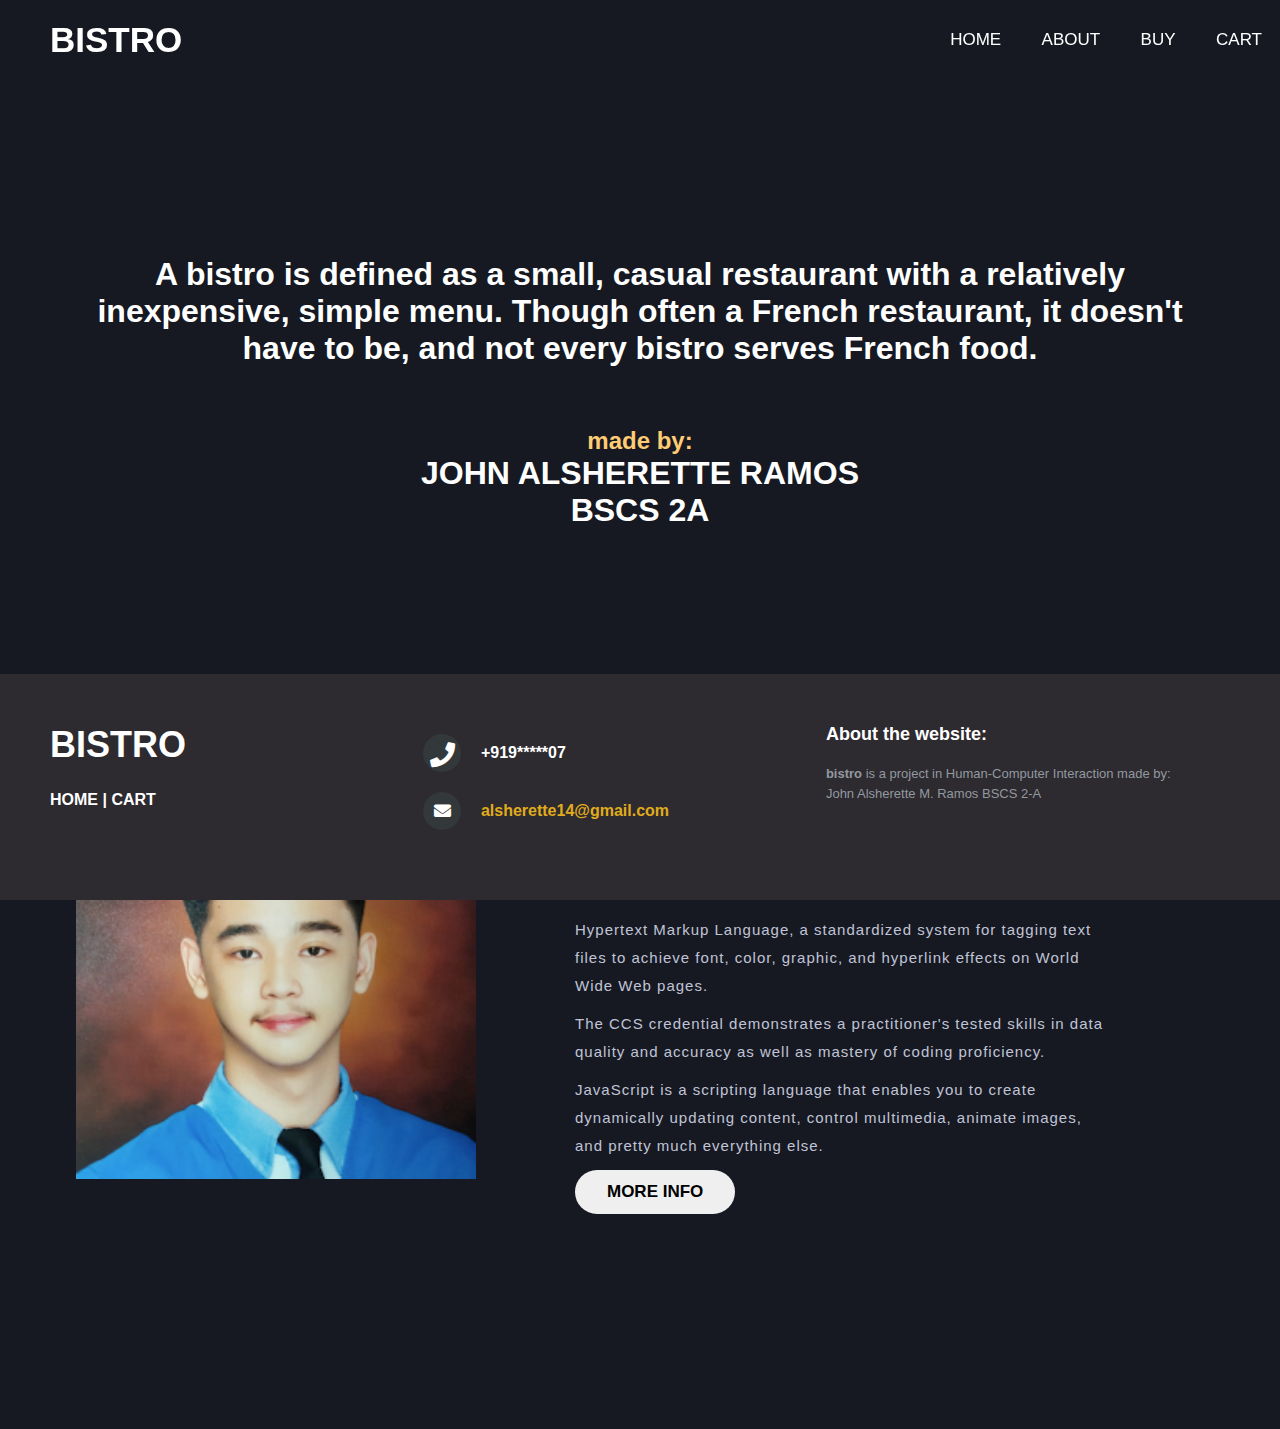
<file: ABOUT.html>
<!DOCTYPE html>
<html lang="en" dir="ltr">

<head>
  
	<meta charset="utf-8">
	<title>HCI</title>
	<meta name="viewport" content="width=device-width, initial-scale=1.0">
	<link rel="stylesheet" href="css/about.css">
	<link rel="stylesheet" href="css/style.css">
	<link rel="stylesheet" href="https://cdnjs.cloudflare.com/ajax/libs/font-awesome/5.15.3/css/all.min.css"/>
  
</head>
  
<body>
  
		<nav>
			<input type="checkbox" id="check">
			<label for="check" class="checkbtn">
			<i class="fas fa-bars"></i>
			</label>
			<label class="logo">BISTRO</label>
			<ul>
				<li><a href="index.html">HOME</a></li>
				<li><a href="#">ABOUT</a></li>
				<li><a href="#">BUY</a> 
				<ul class="dropdown">
						<li><a href="desserts.html">desserts</a></li>
						<li><a href="dishes.html">dishes</a></li>
						<li><a href="drinks.html">drinks</a></li>
						<li><a href="specials.html">specials</a></li>
					</ul>
				</li>
				<li><a href="CART.html">CART</a></li>
			</ul>
		</nav>
		
		<div  class="bistro">			
			<h1>A bistro is defined as a small, casual restaurant with a relatively inexpensive, simple menu. Though often a French restaurant, it doesn't have to be, and not every bistro serves French food.</h1>
			<h2> made by:</h2>
			<h1> JOHN ALSHERETTE RAMOS</h1>
			<h1> BSCS 2A</h1>
		</div>
	
	<section class="about">
		
		<div class="about-content">
			<img src="images/me.png">
			<div class="about-text">
			<h1>ABOUT ME?</h1>
			<h5>DEVELOPER & DESIGNER</h5>
			<p>Hypertext Markup Language, a standardized system for tagging text files to achieve font, color, graphic, and hyperlink effects on World Wide Web pages.</p>
			<p>The CCS credential demonstrates a practitioner's tested skills in data quality and accuracy as well as mastery of coding proficiency.</p>
			<p>JavaScript is a scripting language that enables you to create dynamically updating content, control multimedia, animate images, and pretty much everything else.</p>
			<a href="mailto:alsherette14@gmail.com">
			<button class="about-button" href="">MORE INFO</button>
			<a>
			</div>
		</div>
		
	</section>
	
    <footer class="footer-distributed">

        <div class="footer-left">
            <h3>BISTRO</h3>

            <p class="footer-links">
                <a href="index.html">HOME</a>
                |
                <a href="CART.html">CART</a>
            </p>

        </div>

        <div class="footer-center">
            <div>
                <i class="fa fa-phone"></i>
                <p>+919*****07</p>
            </div>
            <div>
                <i class="fa fa-envelope"></i>
                <p><a href="mailto:alsherette14@gmail.com">alsherette14@gmail.com</a></p>
            </div>
        </div>
        <div class="footer-right">
            <p class="footer-company-about">
                <span>About the website:</span>
                <strong>bistro</strong> is a project in Human-Computer Interaction made by: John Alsherette M. Ramos BSCS 2-A
            </p>
    </footer>
		
<script src="javascript/script.js"></script>

</body>
  
</html>
</file>
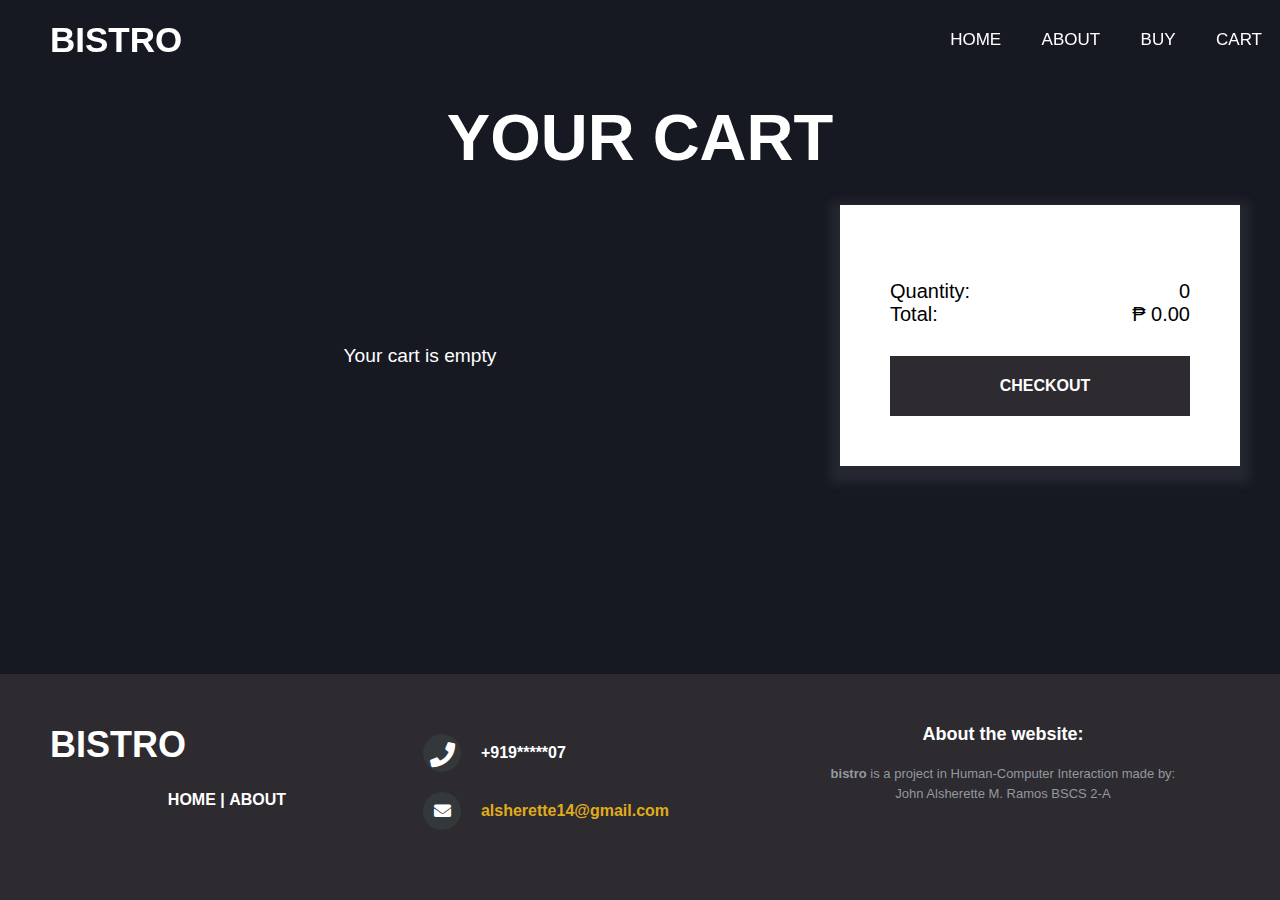
<file: CART.html>
<!DOCTYPE html>
<html lang="en" dir="ltr">

<head>
  
	<meta charset="utf-8">
	<title>HCI</title>
	<meta name="viewport" content="width=device-width, initial-scale=1.0">
	<link rel="stylesheet" href="css/cart.css">
	<link rel="stylesheet" href="css/style.css">
	<link rel="stylesheet" href="https://cdnjs.cloudflare.com/ajax/libs/font-awesome/5.15.3/css/all.min.css"/>
  
</head>
  
<body>
  
		<nav>
			<input type="checkbox" id="check">
			<label for="check" class="checkbtn">
			<i class="fas fa-bars"></i>
			</label>
			<label class="logo">BISTRO</label>
			<ul>
				<li><a href="index.html">HOME</a></li>
				<li><a href="ABOUT.html">ABOUT</a></li>
				<li><a href="#">BUY</a>					
				<ul class="dropdown">
						<li><a href="desserts.html">desserts</a></li>
						<li><a href="dishes.html">dishes</a></li>
						<li><a href="drinks.html">drinks</a></li>
						<li><a href="specials.html">specials</a></li>
					</ul>
				</li>
				<li><a href="#">CART</a></li>
			</ul>
		</nav>
		
<section>
  <h1>YOUR CART</h1>
  <div class="shopcart">
    <div id="left-bar">
    </div>
    <div class="right-bar" id="right-bar">
      <div class="cart-summary">
        <div class="summary-row">
          <p>Quantity:</p>
          <p id="count">0</p>
        </div>
        <div class="summary-row">
          <p>Total:</p>
          <p id="total">₱0.00</p>
        </div>
      </div>
      <a class="checkout-btn" onclick="myfunction(), delElement2()">
        <ion-icon name="cart-outline"></ion-icon>CHECKOUT
      </a>
    </div>
  </div>
</section>
    
    
    <script> 
  function myfunction() {
   alert("THANK YOU FOR BUYING!");
}
function delElement2(a) {
  cart.splice(a, 100);
  localStorage.setItem('cart', JSON.stringify(cart));
  displaycart();

}

</script>

	
    <footer class="footer-distributed">

        <div class="footer-left">
            <h3>BISTRO</h3>

            <p class="footer-links">
                <a href="index.html">HOME</a>
                |
                <a href="ABOUT.html">ABOUT</a>
            </p>

        </div>

        <div class="footer-center">
            <div>
                <i class="fa fa-phone"></i>
                <p>+919*****07</p>
            </div>
            <div>
                <i class="fa fa-envelope"></i>
                <p><a href="mailto:alsherette14@gmail.com">alsherette14@gmail.com</a></p>
            </div>
        </div>
        <div class="footer-right">
            <p class="footer-company-about">
                <span>About the website:</span>
                <strong>bistro</strong> is a project in Human-Computer Interaction made by: John Alsherette M. Ramos BSCS 2-A
            </p>
    </footer>
		
<script src="javascript/script.js"></script>
<script src="javascript/dishes.js"></script>
<script src="javascript/desserts.js"></script>
<script src="javascript/drinks.js"></script>
<script src="javascript/specials.js"></script>

</body>
  
</html>
</file>
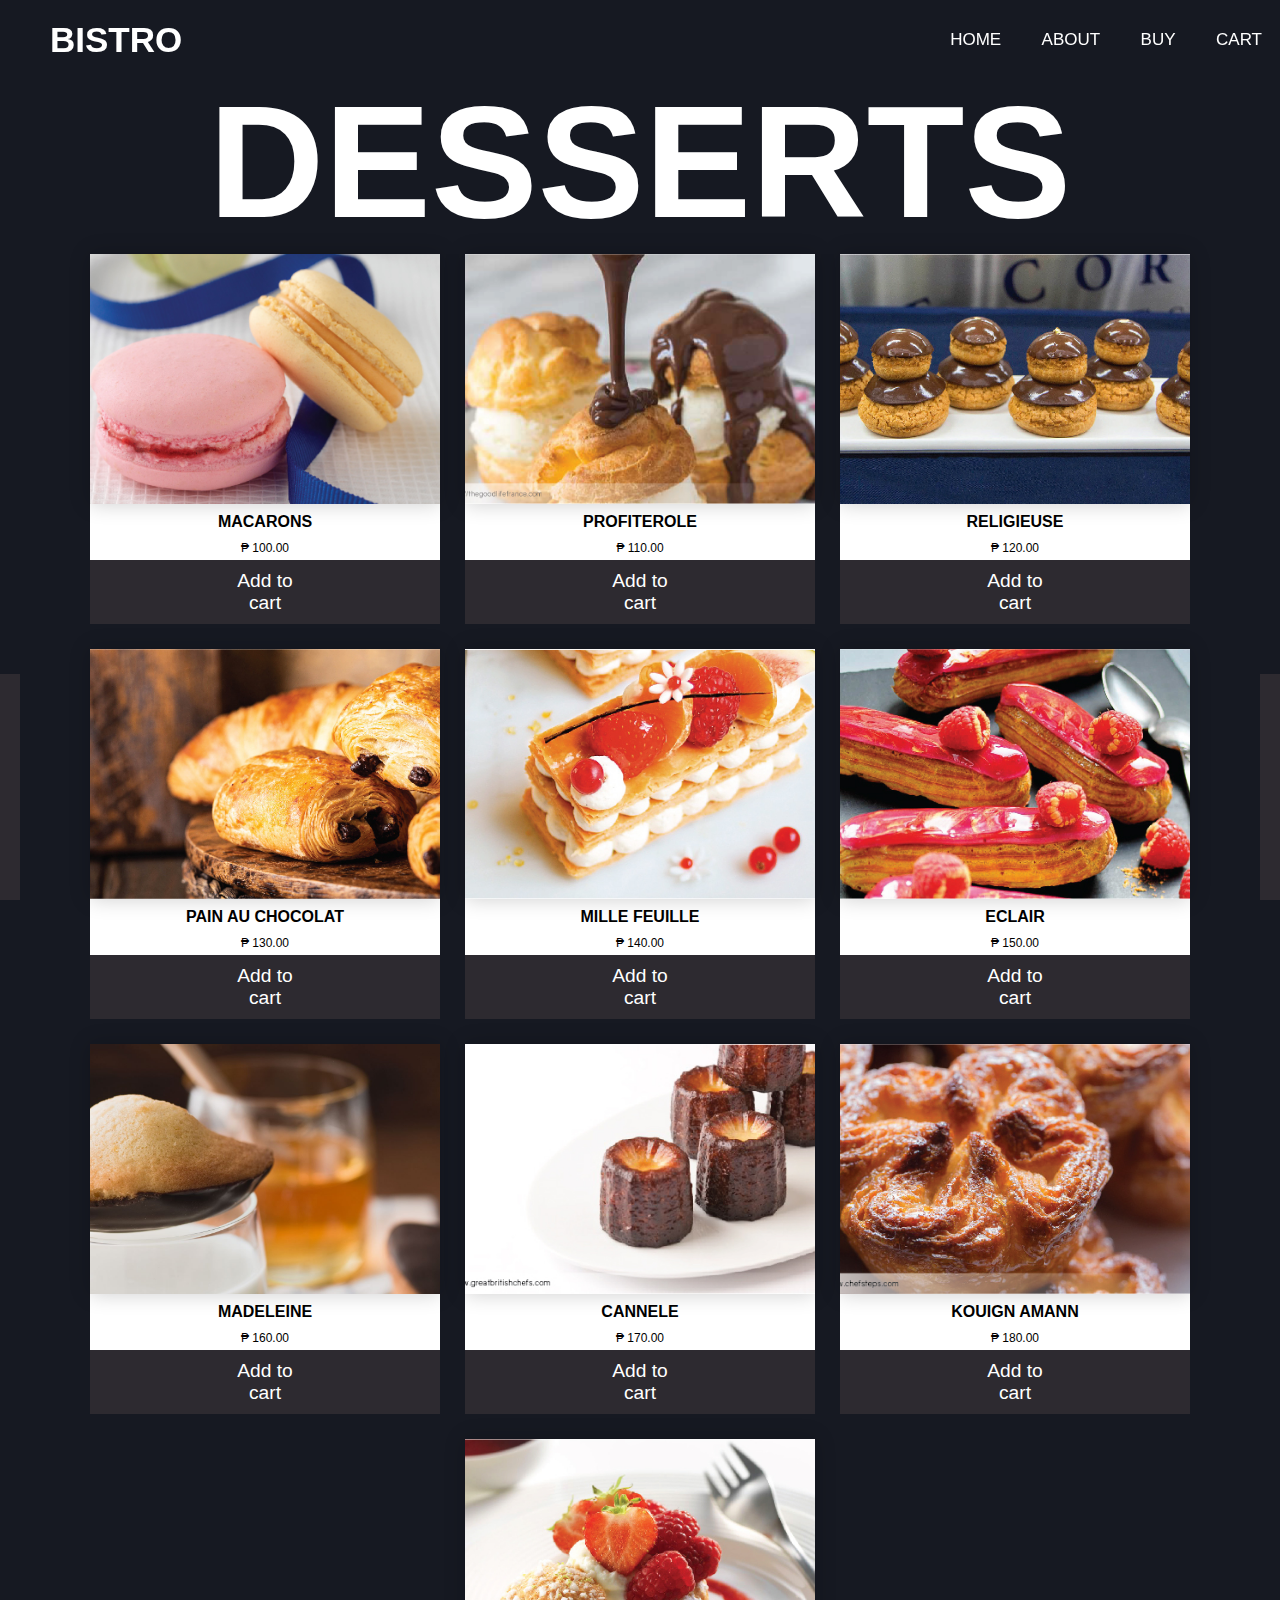
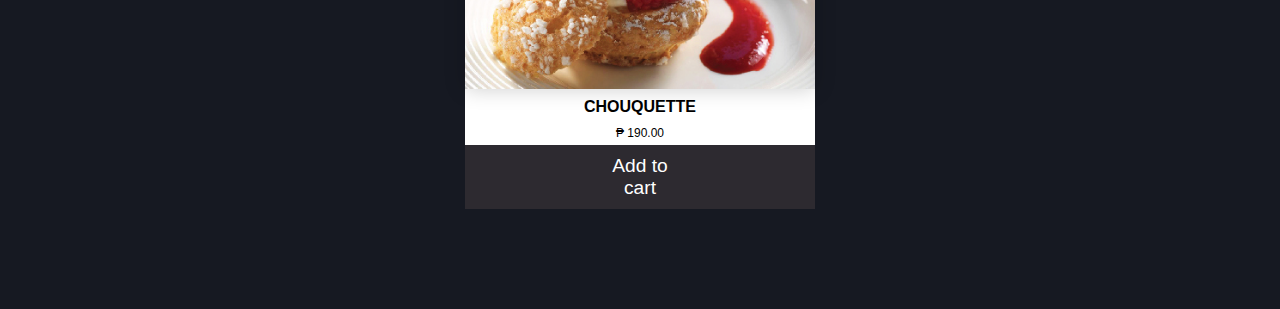
<file: desserts.html>
<!DOCTYPE html>
<html lang="en" dir="ltr">

<head>
  
	<meta charset="utf-8">
	<title>HCI</title>
	<meta name="viewport" content="width=device-width, initial-scale=1.0">
	<link rel="stylesheet" href="css/style.css">
	<link rel="stylesheet" href="css/shop.css">
	<link rel="stylesheet" href="https://cdnjs.cloudflare.com/ajax/libs/font-awesome/5.15.3/css/all.min.css"/>
  
</head>
  
<body class="buy">
	<header>
		<nav>
			<input type="checkbox" id="check">
			<label for="check" class="checkbtn">
			<i class="fas fa-bars"></i>
			</label>
			<label class="logo">BISTRO</label>
			<ul>
				<li><a href="index.html">HOME</a></li>
				<li><a href="ABOUT.html">ABOUT</a></li>
				<li><a href="#">BUY</a>
					<ul class="dropdown">
						<li><a href="#">desserts</a></li>
						<li><a href="dishes.html">dishes</a></li>
						<li><a href="drinks.html">drinks</a></li>
						<li><a href="specials.html">specials</a></li>
					</ul>
					</li>
				<li><a href="CART.html">CART</a></li>
			</ul>
		</nav>
	</header>
	
	 <section class="category">
			<div class="category-item"><h1>DESSERTS<h1></div>	 
        <section class="products">
            <section id="container">
			<script src="javascript/desserts.js"></script>
            </section>
        </section>

	<footer class="footer-distributed">

        <div class="footer-left">
            <h3>BISTRO</h3>

            <p class="footer-links">
                <a href="index.html">HOME</a>
                |
                <a href="ABOUT.html">ABOUT</a>
                |
                <a href="CART.html">CART</a>
            </p>

        </div>

        <div class="footer-center">
            <div>
                <i class="fa fa-phone"></i>
                <p>+919*****07</p>
            </div>
            <div>
                <i class="fa fa-envelope"></i>
                <p><a href="mailto:alsherette14@gmail.com">alsherette14@gmail.com</a></p>
            </div>
        </div>
        <div class="footer-right">
            <p class="footer-company-about">
                <span>About the website:</span>
                <strong>bistro</strong> is a project in Human-Computer Interaction made by: John Alsherette M. Ramos BSCS 2-A
            </p>
    </footer>

<script src="javascript/script.js"></script>

</body>
  
</html>
</file>
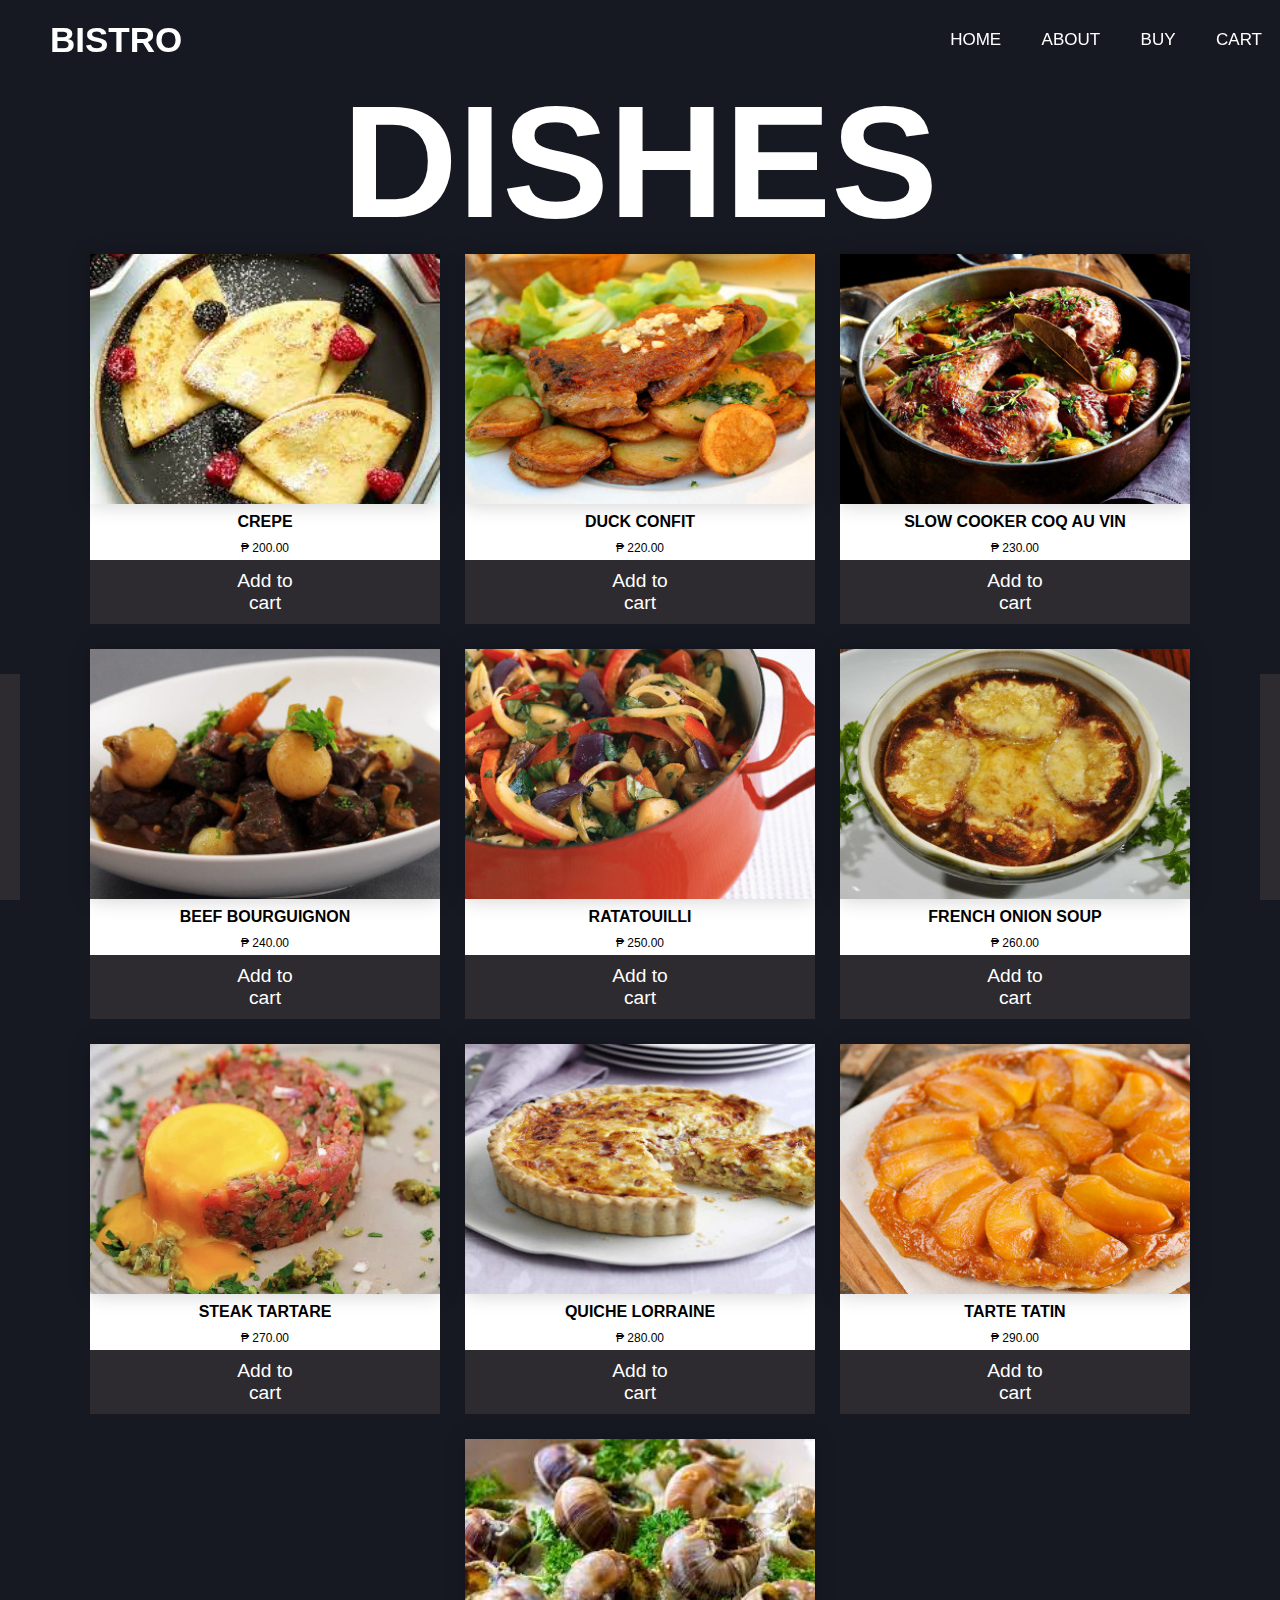
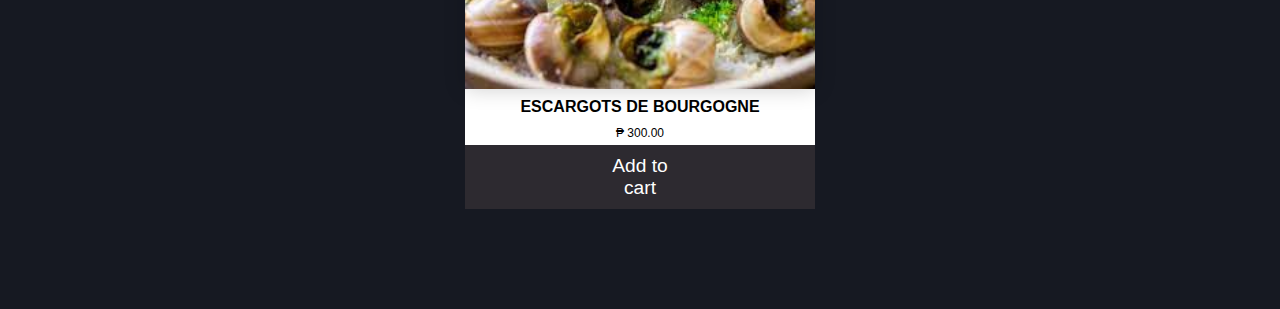
<file: dishes.html>
<!DOCTYPE html>
<html lang="en" dir="ltr">

<head>
  
	<meta charset="utf-8">
	<title>HCI</title>
	<meta name="viewport" content="width=device-width, initial-scale=1.0">
	<link rel="stylesheet" href="css/style.css">
	<link rel="stylesheet" href="css/shop.css">
	<link rel="stylesheet" href="https://cdnjs.cloudflare.com/ajax/libs/font-awesome/5.15.3/css/all.min.css"/>
  
</head>
  
<body class="buy">
	<header>
		<nav>
			<input type="checkbox" id="check">
			<label for="check" class="checkbtn">
			<i class="fas fa-bars"></i>
			</label>
			<label class="logo">BISTRO</label>
			<ul>
				<li><a href="index.html">HOME</a></li>
				<li><a href="ABOUT.html">ABOUT</a></li>
				<li><a href="#">BUY</a>
					<ul class="dropdown">
						<li><a href="desserts.html">desserts</a></li>
						<li><a href="#">dishes</a></li>
						<li><a href="drinks.html">drinks</a></li>
						<li><a href="specials.html">specials</a></li>
					</ul>
					</li>
				<li><a href="CART.html">CART</a></li>
			</ul>
		</nav>
	</header>
	
	 <section class="category">     
			<div class="category-item"><h1>DISHES<h1></div>	 
        <section class="products">
            <section id="container">
			<script src="javascript/dishes.js"></script>
            </section>
        </section>

	<footer class="footer-distributed">

        <div class="footer-left">
            <h3>BISTRO</h3>

            <p class="footer-links">
                <a href="index.html">HOME</a>
                |
                <a href="ABOUT.html">ABOUT</a>
                |
                <a href="CART.html">CART</a>
            </p>

        </div>

        <div class="footer-center">
            <div>
                <i class="fa fa-phone"></i>
                <p>+919*****07</p>
            </div>
            <div>
                <i class="fa fa-envelope"></i>
                <p><a href="mailto:alsherette14@gmail.com">alsherette14@gmail.com</a></p>
            </div>
        </div>
        <div class="footer-right">
            <p class="footer-company-about">
                <span>About the website:</span>
                <strong>bistro</strong> is a project in Human-Computer Interaction made by: John Alsherette M. Ramos BSCS 2-A
            </p>
    </footer>

<script src="javascript/script.js"></script>

</body>
  
</html>
</file>
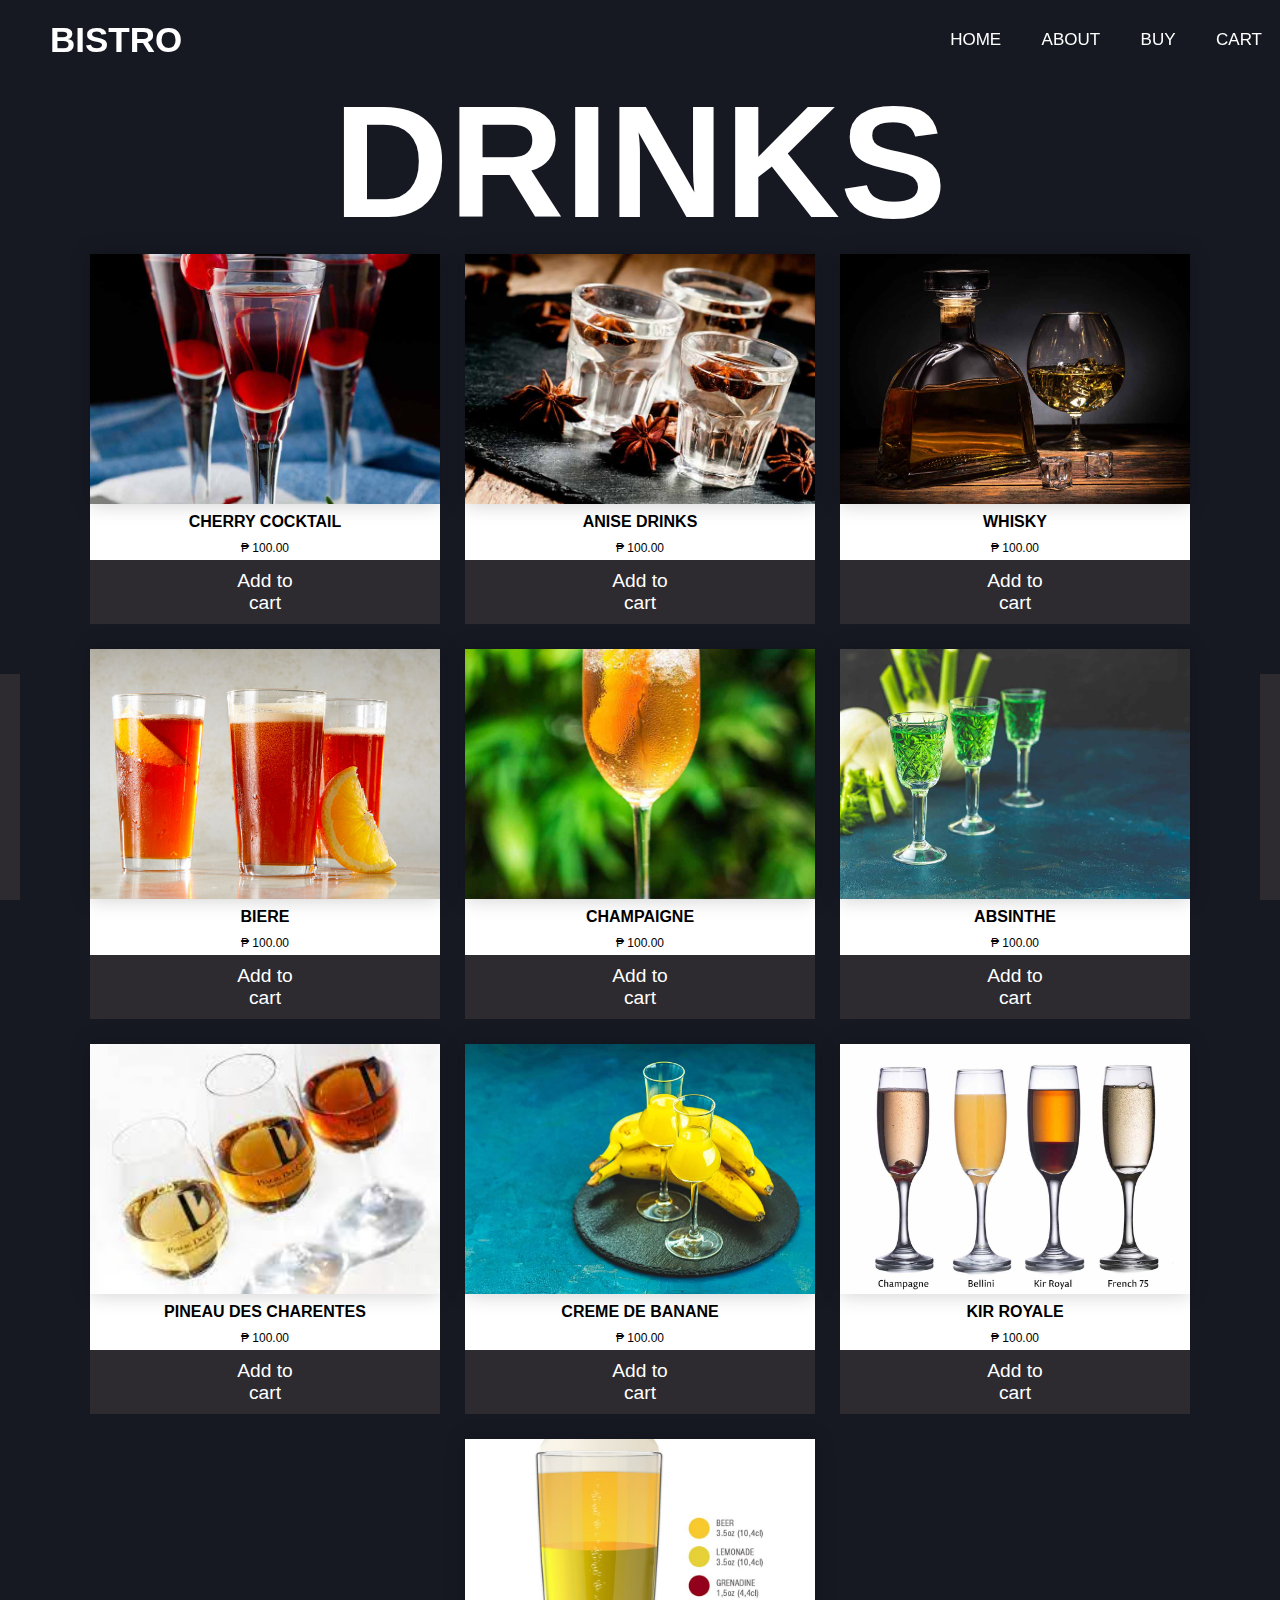
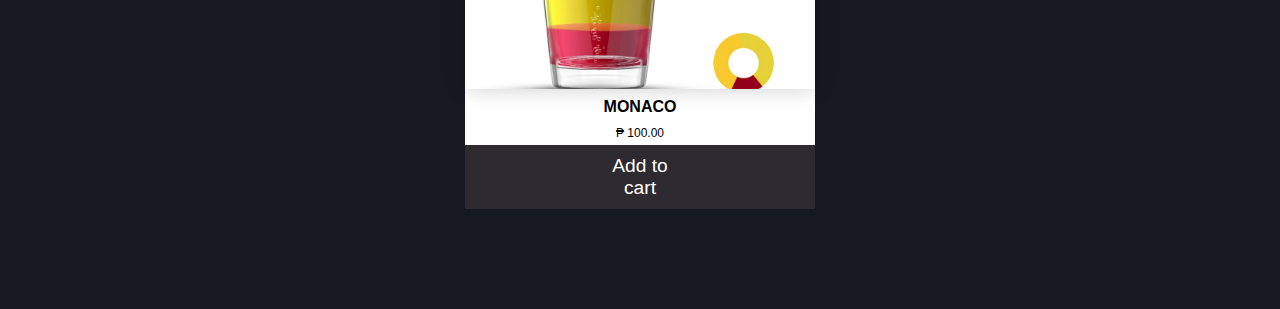
<file: drinks.html>
<!DOCTYPE html>
<html lang="en" dir="ltr">

<head>
  
	<meta charset="utf-8">
	<title>HCI</title>
	<meta name="viewport" content="width=device-width, initial-scale=1.0">
	<link rel="stylesheet" href="css/style.css">
	<link rel="stylesheet" href="css/shop.css">
	<link rel="stylesheet" href="https://cdnjs.cloudflare.com/ajax/libs/font-awesome/5.15.3/css/all.min.css"/>
  
</head>
  
<body class="buy">
	<header>
		<nav>
			<input type="checkbox" id="check">
			<label for="check" class="checkbtn">
			<i class="fas fa-bars"></i>
			</label>
			<label class="logo">BISTRO</label>
			<ul>
				<li><a href="index.html">HOME</a></li>
				<li><a href="ABOUT.html">ABOUT</a></li>
				<li><a href="#">BUY</a>
					<ul class="dropdown">
						<li><a href="desserts.html">desserts</a></li>
						<li><a href="dishes.html">dishes</a></li>
						<li><a href="#">drinks</a></li>
						<li><a href="specials.html">specials</a></li>
					</ul>
					</li>
				<li><a href="CART.html">CART</a></li>
			</ul>
		</nav>
	</header>
	
	 <section class="category">        
			<div class="category-item"><h1>DRINKS<h1></div>	 
        <section class="products">
            <section id="container">
			<script src="javascript/drinks.js"></script>
            </section>
        </section>

	<footer class="footer-distributed">

        <div class="footer-left">
            <h3>BISTRO</h3>

            <p class="footer-links">
                <a href="index.html">HOME</a>
                |
                <a href="ABOUT.html">ABOUT</a>
                |
                <a href="CART.html">CART</a>
            </p>

        </div>

        <div class="footer-center">
            <div>
                <i class="fa fa-phone"></i>
                <p>+919*****07</p>
            </div>
            <div>
                <i class="fa fa-envelope"></i>
                <p><a href="mailto:alsherette14@gmail.com">alsherette14@gmail.com</a></p>
            </div>
        </div>
        <div class="footer-right">
            <p class="footer-company-about">
                <span>About the website:</span>
                <strong>bistro</strong> is a project in Human-Computer Interaction made by: John Alsherette M. Ramos BSCS 2-A
            </p>
    </footer>

<script src="javascript/script.js"></script>

</body>
  
</html>
</file>
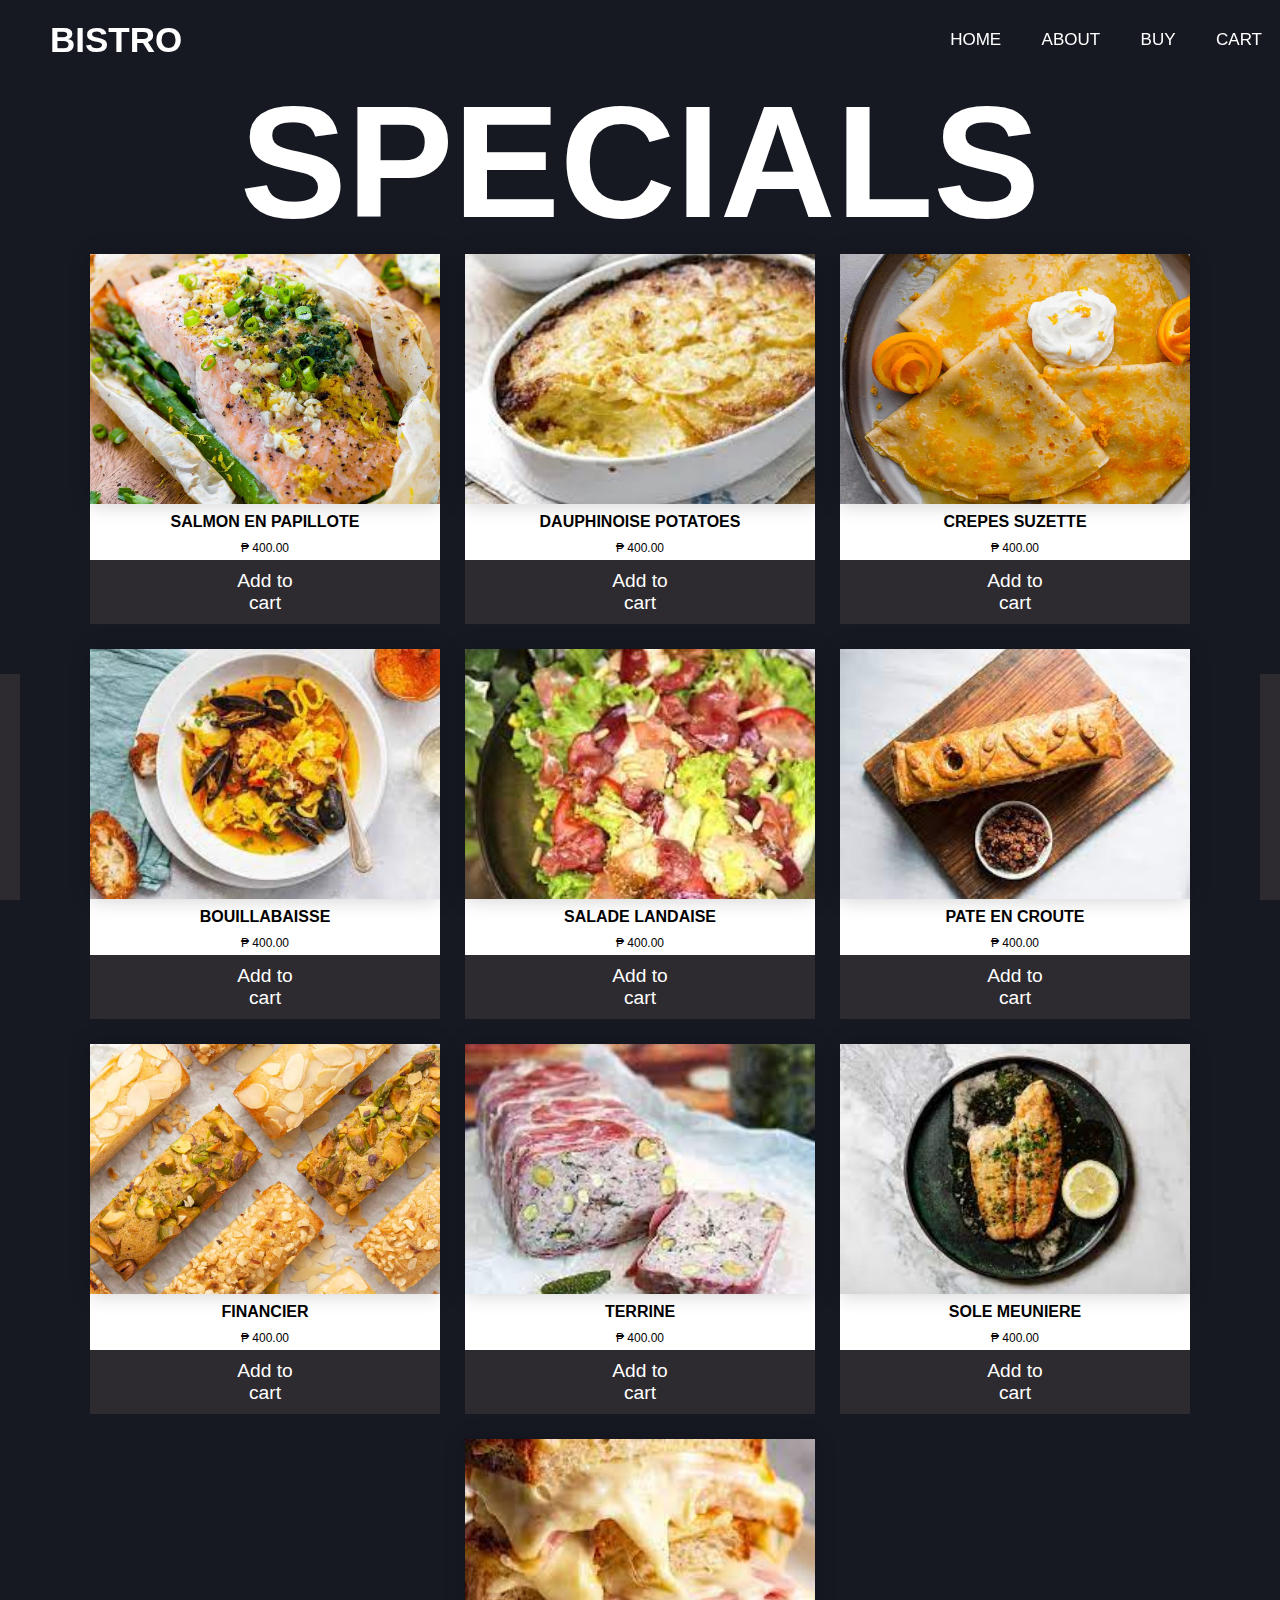
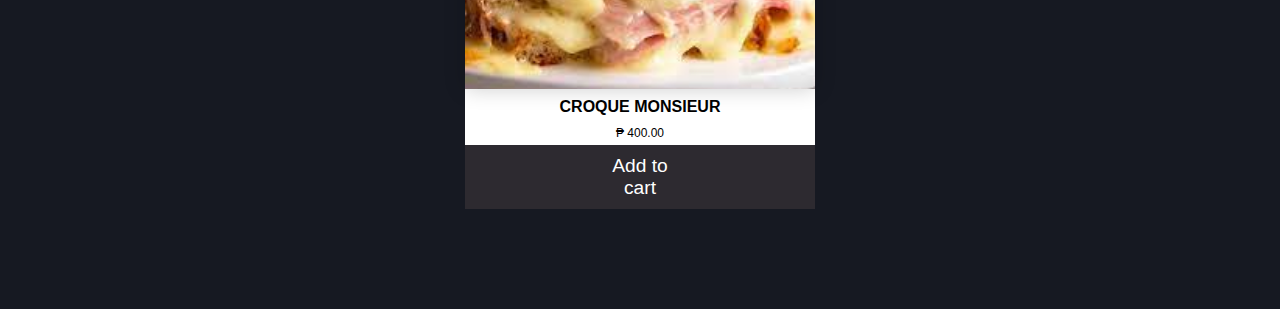
<file: specials.html>
<!DOCTYPE html>
<html lang="en" dir="ltr">

<head>
  
	<meta charset="utf-8">
	<title>HCI</title>
	<meta name="viewport" content="width=device-width, initial-scale=1.0">
	<link rel="stylesheet" href="css/style.css">
	<link rel="stylesheet" href="css/shop.css">
	<link rel="stylesheet" href="https://cdnjs.cloudflare.com/ajax/libs/font-awesome/5.15.3/css/all.min.css"/>
  
</head>
  
<body class="buy">
	<header>
		<nav>
			<input type="checkbox" id="check">
			<label for="check" class="checkbtn">
			<i class="fas fa-bars"></i>
			</label>
			<label class="logo">BISTRO</label>
			<ul>
				<li><a href="index.html">HOME</a></li>
				<li><a href="ABOUT.html">ABOUT</a></li>
				<li><a href="#">BUY</a>
					<ul class="dropdown">
						<li><a href="desserts.html">desserts</a></li>
						<li><a href="dishes.html">dishes</a></li>
						<li><a href="drinks.html">drinks</a></li>
						<li><a href="#">specials</a></li>
					</ul>
					</li>
				<li><a href="CART.html">CART</a></li>
			</ul>
		</nav>
	</header>
	
	 <section class="category">       
			<div class="category-item"><h1>SPECIALS<h1></div>	 
        <section class="products">
            <section id="container">
			<script src="javascript/specials.js"></script>
            </section>
        </section>

	<footer class="footer-distributed">

        <div class="footer-left">
            <h3>BISTRO</h3>

            <p class="footer-links">
                <a href="index.html">HOME</a>
                |
                <a href="ABOUT.html">ABOUT</a>
                |
                <a href="CART.html">CART</a>
            </p>

        </div>

        <div class="footer-center">
            <div>
                <i class="fa fa-phone"></i>
                <p>+919*****07</p>
            </div>
            <div>
                <i class="fa fa-envelope"></i>
                <p><a href="mailto:alsherette14@gmail.com">alsherette14@gmail.com</a></p>
            </div>
        </div>
        <div class="footer-right">
            <p class="footer-company-about">
                <span>About the website:</span>
                <strong>bistro</strong> is a project in Human-Computer Interaction made by: John Alsherette M. Ramos BSCS 2-A
            </p>
    </footer>

<script src="javascript/script.js"></script>

</body>
  
</html>
</file>
<file: css/about.css>
/* ABOUT */ 

.bistro{
	color: #ffffff;
	text-align: center;
	padding-top: 20%;
	background: transparent;
	margin-left: 5%;
	margin-right: 5%;
}
.bistro h2{
	padding-top: 60px;
	color: #ffcc74;
}
.about{
	width: 100%;
	height: 100vh;
	background-color: #161922;
	display: flex;
	justify-content: center;
	align-items: center;
}
.about .about-content img{
	 height:400px;
	 max-width: 100%;
}
.about-text{
	width: 550px;
	max-width: 100%;
	padding: 0 10px;
}
.about-content{
	width: 1280px;
	max-width: 95%;
	margin: auto;
	display: flex;
	flex-wrap: wrap;
	align-items: center;
	justify-content: space-around;
}
@media screen and (max-width: 1105px){
	.about .about-content{
		display: grid;
	}
	.about .about-content img{
		display: block;
		margin-left: auto;
		margin-right: auto;
		height: auto;
		width: auto;
	}
	.about-text{
	text-align: center;
	display: contents;
	}
}
.about-text h1{
	color: #ffcc74;
	font-size: 85px;
	margin-bottom: 20px;
	text-transform: capitalize;
}
.about-text h5{
	color: #ffffff;
	font-size: 25px;
	margin-bottom: 25px;
	text-transform: capitalize;
	letter-spacing: 2px;
}
.about-text p{
	color: #c0c4d6;
	font-size: 15px;
	line-height: 28px;
	letter-spacing: 1px;
	margin-bottom: 10px;
}
.about-button {
	background-color: ffcc74;
	color: #000000;
	border: 2px solid transparent;
	text-decoration: none;
	padding: 10px 30px;
	border-radius: 30px;
	font-size: 17px;
	font-weight: bold;
}
.about-button:hover{
	transform: scale(1.2);
	background-color: transparent;
	border: 2px solid #ffcc74;
	color: #ffcc74;
	transition: .4s;
	cursor: pointer;
}
@media screen and (max-width: 1180px){
	.about .about-content img{
		margin-bottom: 35px;
	}	
	.about-text h1{
		font-size: 50px;
		margin-bottom: 25px;
	}
	.about{
		width: 100%;
		height: auto;
		padding: 70px 0px;
	}
	.bistro {
		font-size: 10px;
	}
}
</file>
<file: css/style.css>
/* NAVIGATION BAR */ 

*{
	padding: 0;
	margin: 0;
	text-decoration: none;
	list-style: none;
	box-sizing: border-box;
	font-family: 'Roboto', sans-serif;
}
body{
	font-family: montserrat;
	background-color: #161922;
}
nav{
	background: transparent;
	height: 80px;
	width: 100%;
	position: fixed;
	z-index: 100;
	transition: background-color 0.4s ease-in-out;
}
nav.scrolled{
	background-color: #2d2a30;
	opacity: 0.98;
}
label.logo{
	color: #ffffff;
	font-size: 35px;
	line-height: 80px;
	padding: 0 50px;
	font-weight: bold;
}
nav ul{
	float: right;
}
nav ul li{
	display: inline-block;
	line-height: 80px;
	margin: 0 5px;
}

nav ul li a{
	color: #ffffff;
	font-size: 17px;
	padding: 7px 13px;
	border-radius: 3px;
	text-transform: uppercase;
}
nav ul li ul.dropdown li{
	display: block;
}
nav ul li ul.dropdown {
	background: #2d2a30;
	position: absolute;
	z-index: 999;
	display: none;
}
nav ul li a:hover{
	background: #ffffff;
}
nav ul li:hover ul.dropdown {
	display: block;
}

nav.scrolled ul li a{
	color: ##3C1500;
}
a.active,a:hover{
	color: #3C1500;
	transition: .5s;
}
.checkbtn{
	font-size: 30px;
	color: #ffffff;
	float: right; 
	line-height: 80px;
	margin-right: 40px;
	cursor: pointer;
	display: none;
}
#check{
	display: none;
}
@media (max-width: 952px){
	label.logo{
		font-size: 30px;
		padding-left: 50px;
		padding-right: 0;
	}
}
@media (max-width: 858px){
	.checkbtn{
		display: block;
	}
	ul{
		position: fixed;
		width: 100%;
		height: 100vh;
		background: #A0793D;
		top: 80px;
		left: -100%;
		text-align: center;
		transition: all .5s;
		z-index: 1000;
	}
	nav ul li{
		display: block;
		margin: 50px 0;
		line-height: 30px;
	}
	nav ul li a{
		font-size: 20px;
	}
	nav ul li a:hover{
		font-size: 40px;
	}	
	a:hover,a.active{
		background: none;
	}
	#check:checked ~ ul{
		left: 0;
		z-index: 1000;
		background-color: #2d2a30;
	}
	nav ul li ul.dropdown li{
	display: block;
	}
	nav ul li ul.dropdown {
	position: inherit;
	height: auto;
	display: none;
	}
	section{
	background: url() no-repeat;
	background-size: cover;
	height: calc(100% - 100px);
	}
}

					/* FOOTER */
					
 @import url('http://fonts.googleapis.com/css?family=Open+Sans:400,700');



/* The footer is fixed to the bottom of the page */

footer {
    position: fixed;
    bottom: 0;
}

@media (max-height:800px) {
    footer {
        position: static;
    }
}

.footer-distributed {
    background-color: #2d2a30;
    box-sizing: border-box;
    width: 100%;
    text-align: left;
    font: bold 16px sans-serif;
    padding: 50px 50px 60px 50px;
    margin-top: 80px;
}

.footer-distributed .footer-left, .footer-distributed .footer-center, .footer-distributed .footer-right {
    display: inline-block;
    vertical-align: top;
}

/* Footer left */

.footer-distributed .footer-left {
    width: 30%;
}

.footer-distributed h3 {
    color: #ffffff;
    font-size: 36px;
    margin: 0;
}


.footer-distributed h3 span {
    color: #e0ac1c;
}

/* Footer links */

.footer-distributed .footer-links {
    color: #ffffff;
    margin: 20px 0 12px;
}

.footer-distributed .footer-links a {
    display: inline-block;
    line-height: 1.8;
    text-decoration: none;
    color: inherit;
}

.footer-distributed .footer-company-name {
    color: #8f9296;
    font-size: 14px;
    font-weight: normal;
    margin: 0;
}

/* Footer Center */

.footer-distributed .footer-center {
    width: 35%;
}

.footer-distributed .footer-center i {
    background-color: #33383b;
    color: #ffffff;
    font-size: 25px;
    width: 38px;
    height: 38px;
    border-radius: 50%;
    text-align: center;
    line-height: 42px;
    margin: 10px 15px;
    vertical-align: middle;
}

.footer-distributed .footer-center i.fa-envelope {
    font-size: 17px;
    line-height: 38px;
}

.footer-distributed .footer-center p {
    display: inline-block;
    color: #ffffff;
    vertical-align: middle;
    margin: 0;
}

.footer-distributed .footer-center p span {
    display: block;
    font-weight: normal;
    font-size: 14px;
    line-height: 2;
}

.footer-distributed .footer-center p a {
    color: #e0ac1c;
    text-decoration: none;
    ;
}

/* Footer Right */

.footer-distributed .footer-right {
    width: 30%;
}

.footer-distributed .footer-company-about {
    line-height: 20px;
    color: #92999f;
    font-size: 13px;
    font-weight: normal;
    margin: 0;
}

.footer-distributed .footer-company-about span {
    display: block;
    color: #ffffff;
    font-size: 18px;
    font-weight: bold;
    margin-bottom: 20px;
}



@media (max-width: 880px) {
    .footer-distributed .footer-left, .footer-distributed .footer-center, .footer-distributed .footer-right {
        display: block;
        width: 100%;
        margin-bottom: 40px;
        text-align: center;
    }
    .footer-distributed .footer-center i {
        margin-left: 0;
    }
} 
.category-item{
	font-size: 80px;
	color: #ffffff;
	text-align: center;
	padding-top: 70px;
}
@media (max-width: 764px){
	.category-item{
		font-size: 40px;
	}
}
@media (max-width: 280px){
	.category-item{
		font-size: 20px;
	}
}
</file>
<file: css/cart.css>
@import url('https://fonts.googleapis.com/css2?family=Poppins:wght@200;300;400;500;600;700;800;900&display=swap');


*{
    margin: 0;
    padding: 0;
    box-sizing: border-box;
    font-family: 'Poppins', sans-serif;
}

body {
    background: #FFFFFF;
    min-height: :100vh;
    overflow-x: hidden;
    
}

section {
    padding: 20px;
    padding-top: 100px;
  
} 

section h1{
    text-align: center;
    font-weight: 800;
    font-size: 50px;
	color: #ffffff;
       
    
}

p{
    margin-top: 0;
    text-align: center;
}

a{
    text-decoration: none;
}

ion-icon[name="cart-outline"]{
    vertical-align:-4px;
    margin-right: 10px;
    font-size: 20px;
}

ion-icon[name="trash"]{
    font-size: 20px;
}



.shopcart {
  display: flex;
    
}

#left-bar {
  flex: 1;
}

#left-bar p {
  text-align: center;
  font-size: 1.5vw;
  color: #FFFFFF;
  margin-top: 170px;
    
}

.box {
  display: flex;
  width: 90%;
  height: 200px;
  overflow: hidden;
  margin-bottom: 20px;
  margin-left: 40px;
  margin-top: 30px;
  background: whitesmoke;
  transition: all .2s ease;
  box-shadow: rgba(100, 100, 111, 0.2) 0px 7px 10px 10px;
}

.box:hover {
  border: none;
  transform: scale(1.01);
}

.rowimg {
  width: 200px;
  height: 200px;
  object-fit: cover;
}

.content {
  padding: 20px;
  width: 100%;
  position: relative;
}


.btn-area {
  position: absolute;
  top: 140px;
  right: 20px;
  padding: 11px 26px;
  background-color: #2d2a30;
  color: #fff;
  cursor: pointer;
  border: none;
}

.btn-area:hover {
  background-color: #d11a2a;
  color: #fff;
  font-weight: 600;
    border: none;
}


.right-bar {
  flex: 1;
  margin-left: 20px;
  margin-top: 30px;
  padding: 50px;
  margin-right: 20px;
  background: #fff;
  box-shadow: rgba(100, 100, 111, 0.2) 0px 7px 10px 10px;
  max-width: 400px;
  max-height: 300px;
}

.right-bar .cart-summary {
  display: flex;
  flex-direction: column;
  justify-content: space-between;
  margin-bottom: 30px;
    margin-top: 25px;
  font-size: 20px;
}

.right-bar .summary-row {
  display: flex;
  justify-content: space-between;
}

.right-bar .checkout-btn {
  background-color: #2d2a30;
  color: #fff;
  text-decoration: none;
  display: block;
  text-align: center;
  height: 60px;
  line-height: 60px;
  font-weight: 900;
  cursor: pointer;
}

.right-bar .checkout-btn:hover {
  background-color: #d11a2a;
}

/* These lines of code is for the footer */

.footer{
    margin-top: 30px;
    width: 100%;
    padding: 50px 15%;
    background: #F0F1F2;
    color: #000000;
    display: flex;
    box-shadow: 0px -5px 10px rgba(0, 0, 0, 0.1);
}

.footer div{
    text-align: center;
}

.col-2{
    flex-grow: 2;
}

.col-2 p {
    color: #808080;
    font-weight: 500;
    margin-top: 15px;
}

ion-icon[name="mail"] {
    font-size: 1.5em;
}

ion-icon[name="send-outline"]{
    font-size: 1.5em;
    cursor: pointer;
}

button {
    border: none;
    
}

.col-1{
    margin-top: 160px;
}

.footer div h3{
    font-weight: 700;
    margin-bottom: 20px;
    letter-spacing: 0.01em;
    font-size: 1.8em;
}

form input{
    width: 400px;
    height: 45px;
    text-align: center;
    margin-top: 20px;
    margin-bottom: 40px;
    outline: none;
    border: none;
    border-bottom: 1px solid black;
    background: #F0F1F2;
}

.social-icons{
    margin-top: 160px;
}

ion-icon[name="logo-facebook"],
ion-icon[name="logo-instagram"],
ion-icon[name="logo-twitter"] {
    font-size: 2.0em;
    margin: 10px;
    cursor: pointer;
    color: black;
}

/* Footer ends here*/




@media screen and (max-width: 320px) {
    section {
    padding-top: 50px;
  }
  
  section h1 {
    font-size: 30px;
    margin-top: 50px;
  }
  
    .menuToggle {
        position: absolute;
        display: block;
        font-size: 2em;
        cursor: pointer;
        transform: translateX(30px);
        z-index: 10;
    }
    
    header .navigation{
        display: none;
        position: absolute;
        visibility: hidden;
        left: 100%;
    }
    
     header .scart{
        left: -40px; 
    }

    header .profile{
        left: -27px;
    }
    
     .logo{
        font-size: 2.0em;  
    }
    
    .footer {
        flex-direction: column;
    }
    .col-1 {
        order: 2;
        position: relative;
        top: -150px;
        right: 80px;
    }
    .col-1 .logo{
        font-size: 50px;
        position: absolute;
    
    }
    .col-2 {
        order: 1;
        position: relative;
    }
    .col-2 p{
        top: 180px;
        position: absolute;
        left: 15px;
    }
    .col-3 {
        order: 3;
        position: relative;
        top: -240px;
        left: 50px;
    }
    .col-3 .social-icons{
        font-size: 10px;
        position: absolute;
    }
    
   
    form input {
       width: calc(100% - 60px);
       
}

    ion-icon[name="mail"] {
        font-size: 1.5em;
    }

    ion-icon[name="send-outline"] {
        font-size: 1.5em;
    }
    
    .shopcart {
      flex-direction: column;
      
    }
    
    #left-bar {
        margin-left: -20px;
        width: 100%;
    }
    
     #left-bar p{
        margin: 60px 30px;
         padding-left: 50px;
        font-size: 15px;
    }
    
    .box{
        height: 150px;
    }
    .right-bar {
        margin-left: -20px;
        margin-right: -20px;
    }
    
    .rowimg {
    width: 150px;
    height: 150px;
    
    }

    .content {
    padding: 5px;
    }
    
    .content h3 {
    font-size: 10px;
    }
    
    .btn-area {
    position: unset;
    padding: 3px;
    margin-top: 10px;
    }
    
    .btn-area .md {
    font-size: 15px;
    margin-left: 5px;
    }
    
    
}

@media screen and (min-width: 321px) and (max-width: 445px) {
    section {
    padding-top: 50px;
  }
  
  section h1 {
    font-size: 35px;
    margin-top: 30px;
  }
  
  .button {
    padding: 10px 15px;
    font-size: 14px;
    margin: 20px auto;
  }
    
    .menuToggle {
        position: absolute;
        display: block;
        font-size: 2em;
        cursor: pointer;
        transform: translateX(30px);
        z-index: 10;
    }
    
    header .navigation{
        display: none;
        position: absolute;
        visibility: hidden;
        left: 100%;
    }
    
    
    header .scart{
        left: -50px; 
    }

    header .profile{
        left: -30px;
    }
    
    .footer {
        flex-direction: column;
    }
    .col-1 {
        order: 2;
        position: relative;
        top: -150px;
        right: 80px;
    }
    .col-1 .logo{
        font-size: 50px;
        position: absolute;
    
    }
    .col-2 {
        order: 1;
        position: relative;
    }
    .col-2 p{
        top: 200px;
        position: absolute;
        left: 15px;
    }
    .col-3 {
        order: 3;
        position: relative;
        top: -240px;
        left: 60px;
    }
    .col-3 .social-icons{
        font-size: 10px;
        position: absolute;
    }
    
   
    form input {
       width: calc(100% - 60px);
       
}

    ion-icon[name="mail"] {
        font-size: 1.5em;
    }

    ion-icon[name="send-outline"] {
        font-size: 1.5em;
    }
    
    .shopcart {
      flex-direction: column;
      
    }
    
    #left-bar {
        margin-left: -20px;
        width: 100%;
    }
    
     #left-bar p{
        margin: 100px 20px;
         padding-left: 30px;
        font-size: 20px;
    }
    
    .box{
        height: 150px;
    }
    .rowimg {
    width: 150px;
    height: 150px;
    
    }

    .content {
    padding: 5px;
    }
    
    .content h3 {
    font-size: 15px;
    }
    
    .btn-area {
    position: unset;
    padding: 8px;
        margin-top: 15px;
    }
    
    .btn-area .md {
    font-size: 15px;
    margin-left: 5px;
    }
    
}

@media screen and (min-width: 446px) and (max-width: 900px) {
     section {
    padding-top: -100px;
  }
  
  section h1 {
    font-size: 45px;
  }
  
  .button {
    padding: 12px 18px;
    font-size: 16px;
    margin: 25px auto;
  }
    
    .menuToggle {
        position: absolute;
        display: block;
        font-size: 2em;
        cursor: pointer;
        transform: translateX(30px);
        z-index: 10;
    }
    
    header .navigation{
        display: none;
        position: absolute;
        visibility: hidden;
        left: 100%;
    }
    
    header .scart{
        left: -50px; 
    }

    header .profile{
        left: -30px;
    }
    
    .footer {
        flex-direction: column;
    }
    .col-1 {
        order: 2;
        position: relative;
        top: -150px;
        right: 80px;
    }
    .col-1 .logo{
        font-size: 50px;
        position: absolute;
    
    }
    .col-2 {
        order: 1;
        position: relative;
    }
    .col-2 p{
        top: 200px;
        position: absolute;
        left: 25px;
    }
    .col-3 {
        order: 3;
        position: relative;
        top: -240px;
        left: 80px;
    }
    .col-3 .social-icons{
        font-size: 10px;
        position: absolute;
    }
    
   
    form input {
       width: calc(100% - 60px);
       
    }

    ion-icon[name="mail"] {
        font-size: 1.5em;
    }

    ion-icon[name="send-outline"] {
        font-size: 1.5em;
    }
    
        .shopcart {
      flex-direction: column;
      
    }
    
    #left-bar {
        margin-left: -20px;
        width: 100%;
    }
    
     #left-bar p{
        margin: 100px 10px;
         padding-left: 40px;
        font-size: 20px;
		color: #ffffff;
    }
    
    .box{
        height: 150px;
    }
    .right-bar {
        margin-right: 7%;
		max-width: 775px;
    }
    
    .rowimg {
    width: 150px;
    height: 150px;
    
    }

    .content {
    padding: 5px;
    }
    
    .content h3 {
    font-size: 15px;
    }
    
    .btn-area {
    position: absolute;
    padding: 8px;
    top: 85px;
	padding-left: 20px;
	padding-right: 20px;
    }
    
    .btn-area .md {
    font-size: 15px;
    margin-left: 5px;
    }
    
      
}

@media screen and (min-width: 681px) and (max-width: 1300px) {
   section {
    padding-top: 100px;
  }
  
  section h1 {
    font-size: 65px;
	color: #ffffff;
  }
  
  .button {
    padding: 15px 20px;
    font-size: 16px;
    margin: 30px auto;
  }
    
    .menuToggle {
        position: absolute;
        display: block;
        font-size: 2em;
        cursor: pointer;
        transform: translateX(30px);
        z-index: 10;
    }
    
    header .navigation{
        display: none;
        position: absolute;
        visibility: hidden;
        left: 100%;
    }   
    
    header .scart{
        left: -50px; 
    }

    header .profile{
        left: -30px;
    }
    
     
    .footer {
        flex-direction: column;
    }
    .col-1 {
        order: 2;
        position: relative;
        top: -150px;
        right: 80px;
    }
    .col-1 .logo{
        font-size: 50px;
        position: absolute;
    
    }
    .col-2 {
        order: 1;
        position: relative;
    }
    .col-2 p{
        top: 150px;
        position: absolute;
        left: 160px;
    }
    .col-3 {
        order: 3;
        position: relative;
        top: -240px;
        left: 210px;
    }
    .col-3 .social-icons{
        font-size: 10px;
        position: absolute;
    }
    
   
    form input {
       width: calc(100% - 60px);
       
}

    ion-icon[name="mail"] {
        font-size: 1.5em;
    }

    ion-icon[name="send-outline"] {
        font-size: 1.5em;
    }
}
</file>
<file: css/shop.css>
.items{
	background-color: #ffffff;
}


#container {
  display: flex;
  flex-wrap: wrap;
  justify-content: center;
  gap: 25px;
}

section {
    background-color: #161922;
    z-index: 1;
  
}

section.products{
    display: flex;
    justify-content: center;
    flex-direction: row;
    flex-wrap: wrap;
    margin-bottom: 100px;
    z-index: 1;
    
}

.products{
    display: inline-grid;
    grid-template-columns: repeat(3,1fr);
    padding: 30px 15px;
    grid-column-gap: 40px;
    grid-row-gap: 25px;
    
    
}

.items img{
   
    object-fit: cover;
    cursor: pointer;
    transition: 0.2s ease;
    box-shadow: 0px 0px 20px rgba(0, 0, 0, 0.2);
    width: 350px;
	height: 250px;
}

.items h4{
    padding: 5px;
    text-align: center;
}

.items p{
    padding: 5px;
    text-align: center;
    font-size: 12px;
}

.items button{
    padding: 10px 41%;
    border: none;
    outline: none;
    background-color: #2d2a30;
    color: white;
    cursor: pointer;
    display: block;
    margin: 0 auto;
    transition: 0.2s all;  
	font-size: larger;
}

.items a {
    text-decoration: none;
}

.items button:hover{
    background-color: #00FF00;
}

img{
    max-width: 100%;
    height: auto;
}


    border-radius: 4px;
    text-align: center;
    margin-top: 20px;
    margin-bottom: 40px;
    outline: none;
    border: none;
    border-bottom: 1px solid black;
    background: #F0F1F2;
}

.social-icons{
    margin-top: 160px;
}

ion-icon[name="logo-facebook"],
ion-icon[name="logo-instagram"],
ion-icon[name="logo-twitter"] {
    font-size: 2.0em;
    margin: 10px;
    cursor: pointer;
    color: black;
}

@media screen and (max-width: 320px) {
     .menuToggle {
        position: absolute;
        display: block;
        font-size: 2em;
        cursor: pointer;
        transform: translateX(30px);
        z-index: 10;
    }
    
    header .navigation{
        display: none;
        position: absolute;
        visibility: hidden;
        left: 100%;
    }
    
     header .scart{
        left: -40px; 
    }

    header .profile{
        left: -27px;
    }
    
     .logo{
        font-size: 2.0em;  
    }
    
    .products{
        padding: 0 20px;
        margin: 15px 0;
    }
    
    .tshirt{
        width: 100%;
    }
    
    .accessories{
        width: 100%;
        margin-top: -80px;
    }
    
    .footer {
        flex-direction: column;
    }
    .col-1 {
        order: 2;
        position: relative;
        top: -150px;
        right: 80px;
    }
    .col-1 .logo{
        font-size: 50px;
        position: absolute;
    
    }
    .col-2 {
        order: 1;
        position: relative;
    }
    .col-2 p{
        top: 180px;
        position: absolute;
        left: 15px;
    }
    .col-3 {
        order: 3;
        position: relative;
        top: -240px;
        left: 50px;
    }
    .col-3 .social-icons{
        font-size: 10px;
        position: absolute;
    }
    
   
    form input {
       width: calc(100% - 60px);
       
}

    ion-icon[name="mail"] {
        font-size: 1.5em;
    }

    ion-icon[name="send-outline"] {
        font-size: 1.5em;
    }
    

}

@media screen and (min-width: 321px) and (max-width: 445px) {

    
     .menuToggle {
        position: absolute;
        display: block;
        font-size: 2em;
        cursor: pointer;
        transform: translateX(30px);
        z-index: 10;
    }
    
    header .navigation{
        display: none;
        position: absolute;
        visibility: hidden;
        left: 100%;
    }
    
    header .scart{
        left: -50px; 
    }

    header .profile{
        left: -30px;
    }  
    
    
    .products{
        padding: 0 20px;
        margin: 15px 0;
    }
    
    .tshirt{
        width: 100%;
    }
    
    .accessories{
        width: 100%;
        margin-top: -80px;
    }
    
    .footer {
        flex-direction: column;
    }
    .col-1 {
        order: 2;
        position: relative;
        top: -150px;
        right: 80px;
    }
    .col-1 .logo{
        font-size: 50px;
        position: absolute;
    
    }
    .col-2 {
        order: 1;
        position: relative;
    }
    .col-2 p{
        top: 200px;
        position: absolute;
        left: 15px;
    }
    .col-3 {
        order: 3;
        position: relative;
        top: -240px;
        left: 60px;
    }
    .col-3 .social-icons{
        font-size: 10px;
        position: absolute;
    }
    
   
    form input {
       width: calc(100% - 60px);
       
}

    ion-icon[name="mail"] {
        font-size: 1.5em;
    }

    ion-icon[name="send-outline"] {
        font-size: 1.5em;
    }
}

@media screen and (min-width: 446px) and (max-width: 680px) {

      .menuToggle {
        position: absolute;
        display: block;
        font-size: 2em;
        cursor: pointer;
        transform: translateX(30px);
        z-index: 10;
    }
    
    header .navigation{
        display: none;
        position: absolute;
        visibility: hidden;
        left: 100%;
    }
    
    header .scart{
        left: -50px; 
    }

    header .profile{
        left: -30px;
    }
    
    
      .products{
        padding: 0 20px;
        margin: 15px 0;
    }
    
    .tshirt{
        width: 100%;
    }
    
    .accessories{
        width: 100%;
        margin-top: -80px;
    }
    
    .footer {
        flex-direction: column;
    }
    .col-1 {
        order: 2;
        position: relative;
        top: -150px;
        right: 80px;
    }
    .col-1 .logo{
        font-size: 50px;
        position: absolute;
    
    }
    .col-2 {
        order: 1;
        position: relative;
    }
    .col-2 p{
        top: 200px;
        position: absolute;
        left: 25px;
    }
    .col-3 {
        order: 3;
        position: relative;
        top: -240px;
        left: 80px;
    }
    .col-3 .social-icons{
        font-size: 10px;
        position: absolute;
    }
    
   
    form input {
       width: calc(100% - 60px);
       
}

    ion-icon[name="mail"] {
        font-size: 1.5em;
    }

    ion-icon[name="send-outline"] {
        font-size: 1.5em;
    }
}

@media screen and (min-width: 681px) and (max-width: 1300px) {
    
      .menuToggle {
        position: absolute;
        display: block;
        font-size: 2em;
        cursor: pointer;
        transform: translateX(30px);
        z-index: 10;
    }
    
    header .navigation{
        display: none;
        position: absolute;
        visibility: hidden;
        left: 100%;
    }   
    
    header .scart{
        left: -50px; 
    }

    header .profile{
        left: -30px;
    }
    
        
    .collect h1{
        font-size: 50px; 
        margin-top: -25px;
    }
    
      .products{
        padding: 0 20px;
    }
    
    .tshirt{
        width: 100%;
    }
    
    .accessories{
        width: 100%;
        margin-top: -80px;
    }
    
    .footer {
        flex-direction: column;
    }
    .col-1 {
        order: 2;
        position: relative;
        top: -150px;
        right: 80px;
    }
    .col-1 .logo{
        font-size: 50px;
        position: absolute;
    
    }
    .col-2 {
        order: 1;
        position: relative;
    }
    .col-2 p{
        top: 150px;
        position: absolute;
        left: 160px;
    }
    .col-3 {
        order: 3;
        position: relative;
        top: -240px;
        left: 210px;
    }
    .col-3 .social-icons{
        font-size: 10px;
        position: absolute;
    }
    
   
    form input {
       width: calc(100% - 60px);
       
}

    ion-icon[name="mail"] {
        font-size: 1.5em;
    }

    ion-icon[name="send-outline"] {
        font-size: 1.5em;
    }
}

@media screen and (min-width: 1500px) and (max-width: 2000px) {
    .products{
    padding: 30px 15px;
    grid-column-gap: 50px;
    grid-row-gap: 30px; 
}

.items img{
    width: 500px;
}
</file>
